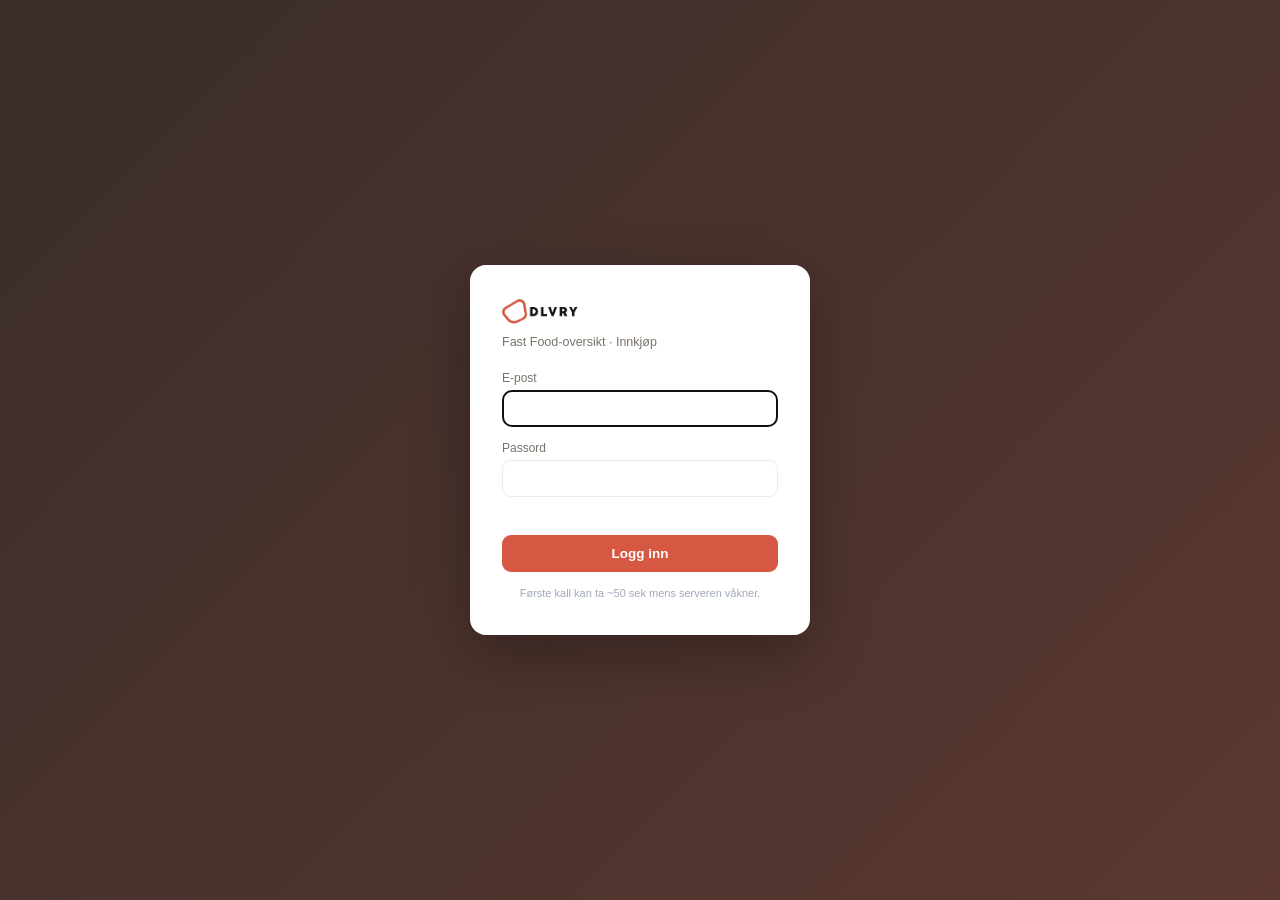
<file: fastfood.html>
<!DOCTYPE html>
<html lang="no">
<head>
<meta charset="UTF-8">
<meta name="viewport" content="width=device-width,initial-scale=1">
<title>Fast Food — DLVRY</title>
<link rel="stylesheet" href="dlvry-stil.css">
<style>
  body{background:var(--bg);color:var(--d-tekst);font-family:var(--d-font);margin:0}
  #loginScreen{position:fixed;inset:0;background:linear-gradient(135deg,#3A2D2A,#5A3830);
    z-index:600;display:flex;align-items:center;justify-content:center}
  #loginScreen .kort{background:#fff;border-radius:16px;box-shadow:0 20px 60px rgba(0,0,0,.3);
    padding:34px 32px;width:340px;max-width:90vw;box-sizing:border-box}
  #loginScreen input{width:100%;border:1px solid #e7ebf3;border-radius:9px;padding:10px 12px;
    font-size:13px;margin-bottom:14px;font-family:inherit;box-sizing:border-box}
  #loginScreen label{display:block;font-size:12px;color:var(--d-tekst-3);margin-bottom:5px}
  #loginScreen button{width:100%;background:var(--primaer);color:#fff;border:none;border-radius:9px;
    padding:11px;font-size:13.5px;font-weight:600;cursor:pointer;font-family:inherit}
  #loginScreen button:disabled{opacity:.6;cursor:not-allowed}
  #loginErr{color:var(--d-roed);font-size:12px;min-height:16px;margin-bottom:8px}
  .d-login-logo{height:26px}
  #app{display:none;max-width:1180px;margin:0 auto;padding:var(--s6) var(--s5) 60px}
  header.topp{display:flex;align-items:center;justify-content:space-between;margin-bottom:var(--s6)}
  header.topp .merke{display:flex;align-items:center;gap:var(--s3)}
  header.topp .bruker{display:flex;align-items:center;gap:var(--s3);font-size:13px;color:var(--d-tekst-2)}
  header.topp button{background:none;border:1px solid var(--d-ramme-mork);border-radius:var(--d-radius-sm);
    padding:7px 12px;cursor:pointer;font-size:12.5px;font-family:inherit;color:var(--d-tekst-2)}
  header.topp button:hover{background:var(--bg)}
  .kpi-rad{display:grid;grid-template-columns:repeat(auto-fit,minmax(180px,1fr));gap:var(--s4);margin-bottom:var(--s5)}
  .banner{background:var(--d-gul-bg);color:var(--d-gul);border-radius:var(--d-radius-sm);
    padding:var(--s3) var(--s4);font-size:12.5px;margin-bottom:var(--s5);display:none}
  .verktoylinje{display:flex;align-items:center;gap:var(--s3);margin-bottom:var(--s4);flex-wrap:wrap}
  .verktoylinje select,.verktoylinje input{padding:8px 10px;border:1px solid var(--d-ramme-mork);
    border-radius:var(--d-radius-sm);font-size:13px;font-family:inherit}
  .verktoylinje input[type=search]{flex:1;min-width:200px}
  .tom{color:var(--d-tekst-3);font-size:13px;padding:24px;text-align:center}
  .sortpil{opacity:.4;font-size:10px;margin-left:3px}
  th.sortbar{cursor:pointer;user-select:none}
  tr.kunde-rad{cursor:pointer}
  tr.detalj-rad td{background:var(--bg);padding:var(--s4)!important}
  #loadOverlay{position:fixed;inset:0;background:var(--bg);z-index:700;display:flex;
    align-items:center;justify-content:center;color:var(--d-tekst-3);font-size:13px}
  #krasjBanner{display:none;position:fixed;inset:0;z-index:800;background:var(--bg);
    padding:60px 24px;box-sizing:border-box;overflow-y:auto}
  #krasjBanner .kort{max-width:560px;margin:0 auto;background:#fff;border:1px solid var(--d-roed);
    border-radius:var(--d-radius);padding:24px 28px}
  #krasjBanner h2{margin:0 0 8px;color:var(--d-roed);font-size:16px}
  #krasjBanner pre{white-space:pre-wrap;word-break:break-word;font-size:12px;
    background:var(--bg);border-radius:var(--d-radius-sm);padding:10px 12px;margin-top:12px}
  #krasjBanner button{margin-top:14px;background:var(--primaer);color:#fff;border:none;
    border-radius:9px;padding:9px 16px;font-size:13px;font-weight:600;cursor:pointer}
</style>
</head>
<body>

<div id="loadOverlay">Laster…</div>

<!-- Sikkerhetsnett: siden skal ALDRI kunne bli helt blank uten forklaring. En uventet feil
     (i boot() eller doLogin(), begge fanget av window.onerror/unhandledrejection under)
     skal alltid vise NOE — helst den faktiske feilmeldingen — i stedet for en tom side som
     ser ut som et krasj uten spor. -->
<div id="krasjBanner">
  <div class="kort">
    <h2>Noe gikk galt</h2>
    <p style="font-size:13px;color:var(--d-tekst-2)">Siden støtte på en uventet feil. Prøv å
      laste siden på nytt — hjelper det ikke, del feilmeldingen under.</p>
    <pre id="krasjTekst"></pre>
    <button onclick="location.reload()">Last siden på nytt</button>
  </div>
</div>

<div id="loginScreen" style="display:none">
  <div class="kort">
    <div style="margin-bottom:4px"><img src="dlvry-logo-full.png" alt="DLVRY" class="d-login-logo"></div>
    <div style="font-size:12.5px;color:var(--d-tekst-3);margin:6px 0 22px">Fast Food-oversikt · Innkjøp</div>
    <label>E-post</label>
    <input id="loginEpost" type="email" autocomplete="username" data-enter="loginBtn">
    <label>Passord</label>
    <input id="loginPassord" type="password" autocomplete="current-password" data-enter="loginBtn">
    <div id="loginErr"></div>
    <button id="loginBtn" onclick="doLogin()">Logg inn</button>
    <div style="font-size:11px;color:#a0a8ba;text-align:center;margin-top:14px;line-height:1.4">
      Første kall kan ta ~50 sek mens serveren våkner.</div>
  </div>
</div>

<div id="ingenTilgang" style="display:none;max-width:420px;margin:80px auto;text-align:center;padding:0 20px">
  <img src="dlvry-logo-full.png" alt="DLVRY" class="d-login-logo" style="margin-bottom:18px">
  <h2 class="d-t-h1">Ingen tilgang</h2>
  <p style="color:var(--d-tekst-2);font-size:13.5px">Denne kontoen har ikke tilgang til Fast Food-siden.</p>
  <button onclick="logout()" style="margin-top:14px;background:var(--primaer);color:#fff;border:none;
    border-radius:9px;padding:10px 18px;font-size:13px;font-weight:600;cursor:pointer">Logg ut</button>
</div>

<div id="app">
  <header class="topp">
    <div class="merke">
      <img src="dlvry-logo-full.png" alt="DLVRY" style="height:22px">
      <span class="d-t-h1" style="margin-left:6px">Fast Food</span>
    </div>
    <div class="bruker">
      <span id="brukerNavn"></span>
      <button onclick="logout()">Logg ut</button>
    </div>
  </header>

  <div class="banner" id="bannerProdukt">
    ⚠ Per-kunde produktmiks er ikke hentet ennå — tallene under viser total omsetning per
    kunde og et samlet produktbilde for hele porteføljen. Klikk en kunde for detaljer når
    det er klart.
  </div>

  <div class="kpi-rad">
    <div class="d-kpi"><div class="d-label">Kunder</div>
      <div class="d-rad"><span class="d-tall" id="kpiAntall">–</span></div>
      <div class="d-vs" id="kpiTreff"></div></div>
    <div class="d-kpi"><div class="d-label">Omsetning i år</div>
      <div class="d-rad"><span class="d-tall" id="kpiOms">–</span></div>
      <div class="d-vs" id="kpiVekst"></div></div>
    <div class="d-kpi"><div class="d-label">Omsetning i fjor</div>
      <div class="d-rad"><span class="d-tall" id="kpiOmsFjor">–</span></div></div>
    <div class="d-kpi"><div class="d-label">DG hele porteføljen</div>
      <div class="d-rad"><span class="d-tall" id="kpiDg">–</span></div>
      <div class="d-vs" id="kpiDgKilde">se forklaring under tabellen</div></div>
  </div>

  <div class="d-panel">
    <div class="d-panel-hode">
      <div><h3>Kunder</h3><div class="d-under">Klikk en rad for produktmiks (når hentet)</div></div>
      <select id="arVelger" class="d-select" onchange="lastAlt()"></select>
    </div>
    <div class="verktoylinje">
      <input type="search" id="sokKunde" placeholder="Søk kundenavn, kjede, segment…" oninput="tegnKunder()">
    </div>
    <div style="overflow-x:auto">
      <table class="d-tabell fast-hode" id="tabellKunder">
        <thead><tr>
          <th class="sortbar" data-sort="kundenavn">Kunde<span class="sortpil"></span></th>
          <th class="sortbar" data-sort="segmentering">Segment<span class="sortpil"></span></th>
          <th class="sortbar" data-sort="kjede">Kjede<span class="sortpil"></span></th>
          <th class="sortbar" data-sort="omsetning_i_ar" style="text-align:right">Oms. i år<span class="sortpil"></span></th>
          <th class="sortbar" data-sort="vekst_pct" style="text-align:right">Vekst<span class="sortpil"></span></th>
          <th class="sortbar" data-sort="estimert_dg_pct" style="text-align:right">DG<span class="sortpil"></span></th>
          <th class="sortbar" data-sort="estimert_db_kr" style="text-align:right">DB<span class="sortpil"></span></th>
        </tr></thead>
        <tbody id="kroppKunder"></tbody>
      </table>
    </div>
    <div class="tom" id="tomKunder" style="display:none">Ingen kunder matcher søket.</div>
  </div>

  <div class="d-panel" style="margin-top:var(--s5)">
    <div class="d-panel-hode">
      <div><h3>Produkter — hele Fast Food-porteføljen</h3>
        <div class="d-under">Samlet for alle fast food-kunder, ikke splittet per kunde ennå</div></div>
    </div>
    <div class="verktoylinje">
      <input type="search" id="sokProdukt" placeholder="Søk produktnavn eller varenummer…"
        oninput="_prodSokTimer && clearTimeout(_prodSokTimer); _prodSokTimer=setTimeout(lastProdukter,300)">
    </div>
    <div style="overflow-x:auto">
      <table class="d-tabell fast-hode">
        <thead><tr>
          <th>Varenummer</th><th title="DLVRYs interne produktnummer — egen nummerserie, ikke koblet mot innkjøpspris">DLVRY-nr</th><th>Produkt</th><th>Kategori</th>
          <th style="text-align:right">Innkjøpspris</th>
          <th style="text-align:right">Omsetning</th><th style="text-align:right">DG</th>
        </tr></thead>
        <tbody id="kroppProdukter"></tbody>
      </table>
    </div>
    <div class="tom" id="tomProdukter" style="display:none">Ingen produkter matcher søket.</div>
  </div>

  <p style="font-size:11.5px;color:var(--d-tekst-3);margin-top:var(--s5);line-height:1.6;max-width:760px">
    <b>Om DG/DB-merkelappene:</b> <span class="d-badge gronn flat" style="margin:0 2px">ekte</span>
    er målt direkte per kunde og produkt i Consolidated Model — ikke kundens forhandlede
    pris, men den faktiske marginen DLVRY har hatt på salget.
    <span class="d-badge graa flat" style="margin:0 2px">est.</span> er et miks-basert
    estimat (dekningsgraden for konseptet/grossisten kunden handler i, ganget med kundens
    omsetning) — brukes for kunder der kunde × produkt ikke er hentet ennå.
    <span class="d-badge gul flat" style="margin:0 2px">est.*</span> betyr at vi HAR ekte
    tall, men grossisten (D07 Lunde Gård) knapt rapporterer varekost — den ekte DG-en ville
    vist urealistisk høyt (rundt 80-100 %), så estimatet brukes i stedet selv om omsetningen
    er ekte.
  </p>
</div>

<script>
const API_BASE = 'https://app-konseptsuite-dlvry.azurewebsites.net';
let TOKEN = sessionStorage.getItem('ks_token') || null;
let BRUKER = null;
let KUNDER = [];
let SORT = {felt:'omsetning_i_ar', retning:-1};
let INNKJOPSPRIS = new Map();   // varenummer(art) -> kostbase, fra produkter.json (samme fil Tilbudsverktøyet bruker)

// produkter.json er en statisk fil uten auth (samme som index.html henter den) — brukes
// her BARE til innkjøpspris-oppslag, ikke til kalkyler. kostbase er DLVRYs kostgrunnlag
// og samme primærkost som Tilbudsverktøyets compute() bruker, se index.html.
async function lastInnkjopspris(){
  try{
    const r = await fetch('produkter.json');
    if(!r.ok) return;
    const p = await r.json();
    const iArt = p.k.indexOf('art'), iKostbase = p.k.indexOf('kostbase');
    for(const row of p.rows){
      const kb = row[iKostbase];
      if(kb != null) INNKJOPSPRIS.set(String(row[iArt]), kb);
    }
  }catch(e){ console.warn('Fant ikke produkter.json — innkjøpspris vises ikke.', e); }
}

// Sikkerhetsnett (se #krasjBanner i <body>): en uventet feil ANYWHERE skal vise seg selv,
// aldri bare la siden stå blank. Fanger både synkrone feil OG avviste Promises — boot() og
// doLogin() er begge async og en glemt .catch() lenger ned i et kall ville ellers forsvunnet
// sporløst inn i konsollen, usynlig for noen uten DevTools åpne.
function visKrasj(feil){
  console.error('Fast Food-siden krasjet:', feil);
  document.getElementById('loadOverlay').style.display='none';
  document.getElementById('krasjTekst').textContent =
    (feil && feil.stack) ? feil.stack : String(feil && feil.message || feil);
  document.getElementById('krasjBanner').style.display='block';
}
window.addEventListener('error', e => visKrasj(e.error || e.message));
window.addEventListener('unhandledrejection', e => visKrasj(e.reason));

function setToken(t){ TOKEN=t; if(t) sessionStorage.setItem('ks_token',t); else sessionStorage.removeItem('ks_token'); }

async function api(path, opts={}){
  const headers = {'Content-Type':'application/json'};
  if(TOKEN) headers['Authorization'] = 'Bearer '+TOKEN;
  const r = await fetch(API_BASE+path, {
    method: opts.method||'GET', headers,
    body: opts.body!=null ? JSON.stringify(opts.body) : undefined,
  });
  if(r.status===401){ setToken(null); BRUKER=null; visLogin(); throw new Error('Økt utløpt.'); }
  if(r.status===204) return null;
  const txt = await r.text();
  let data; try{ data = txt ? JSON.parse(txt) : null; }catch(_){ data = txt; }
  if(!r.ok){
    const msg = (data&&data.detail) ? data.detail : 'HTTP '+r.status;
    throw new Error(typeof msg==='string' ? msg : JSON.stringify(msg));
  }
  return data;
}

const fmtKr = n => (n==null||!isFinite(n)) ? '–' : Math.round(n).toLocaleString('nb-NO')+' kr';
const fmtPct = n => (n==null||!isFinite(n)) ? '–' : n.toLocaleString('nb-NO',{minimumFractionDigits:1,maximumFractionDigits:1})+' %';

function visLogin(){
  document.getElementById('loadOverlay').style.display='none';
  document.getElementById('app').style.display='none';
  document.getElementById('ingenTilgang').style.display='none';
  document.getElementById('loginScreen').style.display='flex';
  setTimeout(()=>document.getElementById('loginEpost').focus(),50);
}

function visIngenTilgang(){
  document.getElementById('loadOverlay').style.display='none';
  document.getElementById('loginScreen').style.display='none';
  document.getElementById('app').style.display='none';
  document.getElementById('ingenTilgang').style.display='';
}

async function doLogin(){
  const epost = document.getElementById('loginEpost').value.trim();
  const passord = document.getElementById('loginPassord').value;
  const errEl = document.getElementById('loginErr');
  errEl.textContent='';
  if(!epost || !passord){ errEl.textContent='Fyll inn e-post og passord.'; return; }
  const btn = document.getElementById('loginBtn');
  btn.disabled=true; btn.textContent='Logger inn…';
  let paalogd = false;
  try{
    const res = await api('/api/auth/logg-inn', {method:'POST', body:{epost,passord}});
    setToken(res.access_token || res.token);
    BRUKER = await api('/api/auth/meg');
    paalogd = true;                     // fra HER av: en feil skal IKKE skrives i det skjulte
    document.getElementById('loginPassord').value='';   // loginErr-feltet — se visKrasj over.
    await visApp();
  }catch(e){
    if(paalogd) visKrasj(e); else errEl.textContent = e.message;
  }finally{
    btn.disabled=false; btn.textContent='Logg inn';
  }
}

function logout(){
  setToken(null); BRUKER=null;
  visLogin();
}

const TILLATE_ROLLER = ['innkjop','leder','admin','superadmin'];

async function visApp(){
  if(!TILLATE_ROLLER.includes(BRUKER.rolle)){ visIngenTilgang(); return; }
  document.getElementById('loadOverlay').style.display='none';
  document.getElementById('loginScreen').style.display='none';
  document.getElementById('ingenTilgang').style.display='none';
  document.getElementById('app').style.display='block';
  document.getElementById('brukerNavn').textContent = BRUKER.navn || BRUKER.epost || '';
  fyllArVelger();
  await lastInnkjopspris();   // FØR lastAlt(): lastProdukter() slår opp i INNKJOPSPRIS ved rendring
  await lastAlt();
}

function fyllArVelger(){
  const sel = document.getElementById('arVelger');
  if(sel.options.length) return;
  const iAr = new Date().getFullYear();
  for(const a of [iAr, iAr-1]){
    const o = document.createElement('option'); o.value=a; o.textContent=a; sel.appendChild(o);
  }
}

async function lastAlt(){
  const ar = document.getElementById('arVelger').value;
  await Promise.all([lastKunder(ar), lastProdukter()]);
}

async function lastKunder(ar){
  try{
    const res = await api('/api/fastfood/kunder' + (ar ? ('?ar='+ar) : ''));
    KUNDER = res.kunder;
    document.getElementById('kpiAntall').textContent = res.antall_kunder.toLocaleString('nb-NO');
    document.getElementById('kpiTreff').textContent = res.antall_med_omsetningsdata + ' med omsetningsdata'
      + (res.antall_med_ekte_omsetning ? ' · '+res.antall_med_ekte_omsetning+' med ekte (målt) omsetning' : '');
    document.getElementById('kpiOms').textContent = fmtKr(res.sum_omsetning_i_ar);
    document.getElementById('kpiOmsFjor').textContent = fmtKr(res.sum_omsetning_i_fjor);
    const vekst = res.sum_omsetning_i_fjor ? 100*(res.sum_omsetning_i_ar-res.sum_omsetning_i_fjor)/res.sum_omsetning_i_fjor : null;
    document.getElementById('kpiVekst').textContent = vekst!=null ? ('vs. i fjor: '+fmtPct(vekst)) : '';
    document.getElementById('bannerProdukt').style.display = res.produkt_per_kunde_hentet ? 'none' : '';
    tegnKunder();
  }catch(e){
    document.getElementById('kroppKunder').innerHTML =
      '<tr><td colspan="7" class="tom">Feil ved henting: '+e.message+'</td></tr>';
  }
}

function tegnKunder(){
  const sok = document.getElementById('sokKunde').value.trim().toLowerCase();
  let rader = KUNDER.filter(k =>
    !sok ||
    (k.kundenavn||'').toLowerCase().includes(sok) ||
    (k.segmentering||'').toLowerCase().includes(sok) ||
    (k.kjede||'').toLowerCase().includes(sok)
  );
  rader = rader.slice().sort((a,b)=>{
    const va = a[SORT.felt], vb = b[SORT.felt];
    if(va==null && vb==null) return 0;
    if(va==null) return 1;
    if(vb==null) return -1;
    if(typeof va === 'string') return SORT.retning * va.localeCompare(vb, 'nb-NO');
    return SORT.retning * (va - vb);
  });
  const tbody = document.getElementById('kroppKunder');
  const dgTotal = KUNDER.reduce((s,k)=>s+(k.estimert_db_kr||0),0);
  const omsTotal = KUNDER.reduce((s,k)=>s+(k.omsetning_i_ar||0),0);
  document.getElementById('kpiDg').textContent = omsTotal ? fmtPct(100*dgTotal/omsTotal) : '–';
  const nEkte = KUNDER.filter(k=>k.margin_kilde==='ekte').length;
  document.getElementById('kpiDgKilde').textContent = nEkte
    ? `Ekte (målt) for ${nEkte} av ${KUNDER.length} kunder, estimat for resten`
    : 'Estimat, ikke målt margin — se forklaring under tabellen';

  if(!rader.length){
    tbody.innerHTML = '';
    document.getElementById('tomKunder').style.display = '';
    return;
  }
  document.getElementById('tomKunder').style.display = 'none';
  tbody.innerHTML = rader.map(k => `
    <tr class="kunde-rad" data-konto="${k.kundekonto}" onclick="apneDetalj('${k.kundekonto}', this)">
      <td><div class="d-navn">${esc(k.kundenavn)}</div>
          <div class="d-sub">${esc(k.kundekonto)}${k.har_omsetningsdata ? '' : ' · ingen omsetningsdata'}</div></td>
      <td>${esc(k.segmentering||'–')}</td>
      <td>${esc(k.kjede||'–')}</td>
      <td style="text-align:right">${fmtKr(k.omsetning_i_ar)}</td>
      <td style="text-align:right">${k.vekst_pct!=null ? fmtPct(k.vekst_pct) : '–'}</td>
      <td style="text-align:right">${k.estimert_dg_pct!=null ? fmtPct(k.estimert_dg_pct) : '–'}${kildeBadge(k.margin_kilde)}</td>
      <td style="text-align:right">${fmtKr(k.estimert_db_kr)}</td>
    </tr>
  `).join('');
}

function kildeBadge(kilde){
  if(kilde==='ekte') return ' <span class="d-badge gronn flat" title="Målt i Consolidated Model, ikke estimert">ekte</span>';
  if(kilde==='estimat_upalitelig_grossist') return ' <span class="d-badge gul flat" title="Grossisten bak omsetningen rapporterer nesten ikke varekost (D07) — den ekte DG-en ville vist ~80-100 %. Estimat brukt i stedet.">est.*</span>';
  if(kilde==='estimat') return ' <span class="d-badge graa flat" title="Miks-basert estimat, se forklaring under tabellen">est.</span>';
  return '';
}

document.querySelectorAll('#tabellKunder th.sortbar').forEach(th => {
  th.addEventListener('click', () => {
    const felt = th.dataset.sort;
    SORT.retning = (SORT.felt===felt) ? -SORT.retning : -1;
    SORT.felt = felt;
    document.querySelectorAll('#tabellKunder .sortpil').forEach(s=>s.textContent='');
    th.querySelector('.sortpil').textContent = SORT.retning===1 ? '▲' : '▼';
    tegnKunder();
  });
});

let _apenDetaljRad = null;
async function apneDetalj(kundekonto, trEl){
  if(_apenDetaljRad){ _apenDetaljRad.remove(); _apenDetaljRad=null; if(trEl.dataset.var===kundekonto){ trEl.dataset.var=''; return; } }
  trEl.dataset.var = kundekonto;
  const ar = document.getElementById('arVelger').value;
  const tr = document.createElement('tr');
  tr.className = 'detalj-rad';
  tr.innerHTML = '<td colspan="7">Laster produktmiks…</td>';
  trEl.after(tr);
  _apenDetaljRad = tr;
  try{
    const res = await api(`/api/fastfood/kunder/${encodeURIComponent(kundekonto)}/produkter` + (ar?('?ar='+ar):''));
    if(!res.hentet || !res.produkter.length){
      tr.querySelector('td').innerHTML =
        '<span style="color:var(--d-tekst-3)">Produktmiks ikke hentet for denne kunden ennå — se banneret øverst.</span>';
      return;
    }
    tr.querySelector('td').innerHTML = '<table class="d-tabell tett"><thead><tr>' +
      '<th>Varenummer</th><th>DLVRY-nr</th><th>Produkt</th><th style="text-align:right">Innkjøpspris</th>'+
      '<th style="text-align:right">Omsetning</th><th style="text-align:right">DG</th>' +
      '</tr></thead><tbody>' +
      res.produkter.map(p => `<tr><td>${esc(p.varenummer||'–')}</td><td>${esc(p.unikt_produktnummer_hk||'–')}</td><td>${esc(p.navn||'–')}</td>` +
        `<td style="text-align:right">${fmtInnkjopspris(p.varenummer)}</td>`+
        `<td style="text-align:right">${fmtKr(p.belop)}</td><td style="text-align:right">${p.dg_pct!=null?fmtPct(p.dg_pct):'–'}</td></tr>`).join('') +
      '</tbody></table>';
  }catch(e){
    tr.querySelector('td').innerHTML = 'Feil: '+esc(e.message);
  }
}

async function lastProdukter(){
  const ar = document.getElementById('arVelger').value;
  const sok = document.getElementById('sokProdukt').value.trim();
  try{
    const qs = new URLSearchParams({...(ar?{ar}:{}), ...(sok?{sok}:{})});
    const res = await api('/api/fastfood/produkter?'+qs.toString());
    const tbody = document.getElementById('kroppProdukter');
    if(!res.produkter.length){
      tbody.innerHTML = '';
      document.getElementById('tomProdukter').style.display = '';
      return;
    }
    document.getElementById('tomProdukter').style.display = 'none';
    tbody.innerHTML = res.produkter.map(p => `
      <tr>
        <td>${esc(p.varenummer||'–')}</td>
        <td>${esc(p.unikt_produktnummer_hk||'–')}</td>
        <td>${esc(p.navn||'–')}${p.margin_usikker ? ' <span class="d-badge gul flat" title="Minst én grossist bak tallet rapporterer ikke varekost">usikker</span>' : ''}</td>
        <td>${esc(p.kategori||'–')}</td>
        <td style="text-align:right">${fmtInnkjopspris(p.varenummer)}</td>
        <td style="text-align:right">${fmtKr(p.belop)}</td>
        <td style="text-align:right">${p.dg_pct!=null?fmtPct(p.dg_pct):'–'}</td>
      </tr>
    `).join('');
  }catch(e){
    document.getElementById('kroppProdukter').innerHTML =
      '<tr><td colspan="7" class="tom">Feil ved henting: '+esc(e.message)+'</td></tr>';
  }
}

// Innkjøpspris finnes kun for varenumre som er i produktkatalogen (produkter.json) —
// mangler et treff der, viser vi «–», ikke 0 kr (0 kr ville lest som gratis vare).
function fmtInnkjopspris(varenummer){
  const kb = INNKJOPSPRIS.get(String(varenummer||''));
  return kb == null ? '–' : fmtKr(kb);
}

function esc(s){
  return String(s==null?'':s).replace(/[&<>"']/g, c => ({'&':'&amp;','<':'&lt;','>':'&gt;','"':'&quot;',"'":'&#39;'}[c]));
}

document.addEventListener('keydown', e => {
  if(e.key!=='Enter') return;
  if(e.target && e.target.dataset && e.target.dataset.enter){ document.getElementById(e.target.dataset.enter).click(); }
});

async function boot(){
  if(TOKEN){
    let hentetBruker = false;
    try{
      BRUKER = await api('/api/auth/meg');
      hentetBruker = true;              // fra HER av: en feil er IKKE en utløpt økt —
      await visApp();                   // ikke tving tilbake til login uten forklaring.
      return;
    }catch(e){
      if(hentetBruker){ visKrasj(e); return; }
      setToken(null);
    }
  }
  visLogin();
}
boot();
</script>
</body>
</html>
</file>
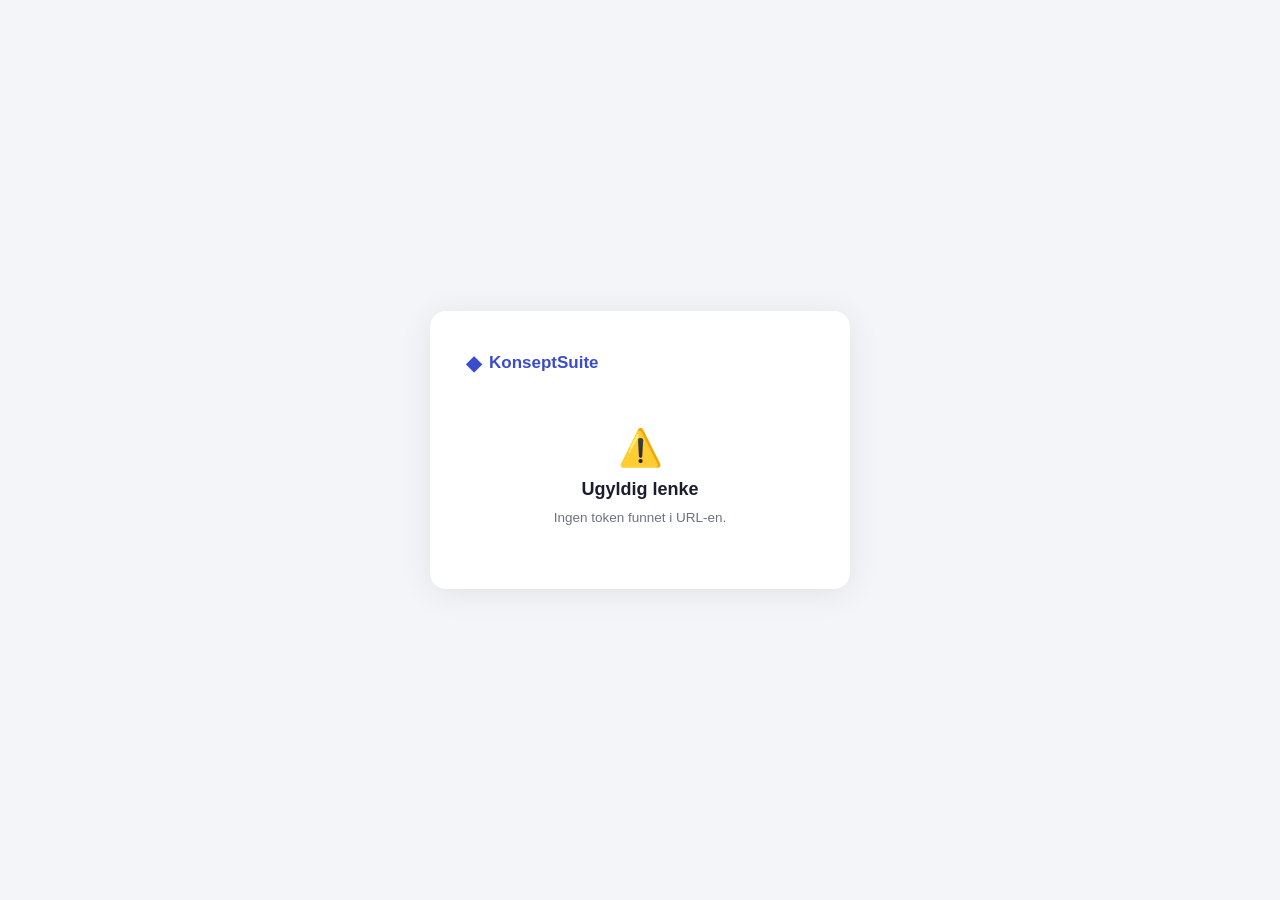
<file: registrer.html>
<!DOCTYPE html>
<html lang="no">
<head>
<meta charset="UTF-8">
<meta name="viewport" content="width=device-width,initial-scale=1">
<title>Fullfør registrering — KonseptSuite</title>
<style>
  :root{
    --brand:#3b4cca;--brand2:#5b6ef5;--bg:#f4f5f9;--card:#fff;
    --text:#1a1d2e;--muted:#6b7280;--line:#e5e7eb;--red:#dc2626;--green:#16a34a;
  }
  *{box-sizing:border-box;margin:0;padding:0}
  body{font-family:-apple-system,BlinkMacSystemFont,'Segoe UI',sans-serif;
    background:var(--bg);color:var(--text);min-height:100vh;
    display:flex;align-items:center;justify-content:center;padding:24px}
  .card{background:var(--card);border-radius:16px;padding:40px 36px;
    width:100%;max-width:420px;box-shadow:0 4px 32px rgba(0,0,0,.08)}
  .logo{display:flex;align-items:center;gap:8px;font-size:17px;font-weight:700;
    color:var(--brand);margin-bottom:28px}
  .mark{font-size:20px}
  h1{font-size:18px;font-weight:700;margin-bottom:4px}
  .sub{font-size:13px;color:var(--muted);margin-bottom:22px}
  .rolle-badge{display:inline-block;background:#ede9fe;color:#6d28d9;
    border-radius:6px;padding:2px 10px;font-size:12px;font-weight:600;margin-bottom:18px}
  label{font-size:12px;font-weight:500;color:var(--muted);display:block;margin-bottom:4px}
  input{width:100%;padding:10px 12px;border:1px solid var(--line);border-radius:9px;
    font-size:13.5px;font-family:inherit;outline:none;transition:.15s;margin-bottom:14px;background:#fff}
  input:focus{border-color:var(--brand);box-shadow:0 0 0 3px rgba(59,76,202,.12)}
  .btn{width:100%;padding:11px;border:none;border-radius:10px;font-size:14px;
    font-weight:600;cursor:pointer;transition:.15s}
  .btn-primary{background:var(--brand);color:#fff}
  .btn-primary:hover{background:var(--brand2)}
  .btn-primary:disabled{opacity:.6;cursor:not-allowed}
  .err{font-size:12.5px;color:var(--red);margin-bottom:12px;min-height:18px}
  .ok{text-align:center;padding:24px 0}
  .ok .ic{font-size:40px;margin-bottom:12px}
  .ok p{font-size:14px;color:var(--muted);margin-bottom:18px}
  #loading{text-align:center;color:var(--muted);font-size:13.5px;padding:24px 0}
  #ugyldig{text-align:center;padding:24px 0}
  #ugyldig .ic{font-size:36px;color:var(--red)}
  #ugyldig p{font-size:13.5px;color:var(--muted);margin-top:10px}
</style>
</head>
<body>
<div class="card">
  <div class="logo"><span class="mark">◆</span> KonseptSuite</div>

  <div id="loading">Validerer invitasjon…</div>

  <div id="ugyldig" style="display:none">
    <div class="ic">⚠️</div>
    <h1 style="margin-top:10px">Ugyldig lenke</h1>
    <p id="ugyldigTekst">Invitasjonslenken er ugyldig, utløpt eller allerede brukt.</p>
  </div>

  <div id="skjema" style="display:none">
    <h1>Fullfør registrering</h1>
    <p class="sub">Du er invitert til KonseptSuite.</p>
    <div class="rolle-badge" id="rolleBadge"></div>
    <p style="font-size:12.5px;color:var(--muted);margin-bottom:18px">
      Konto opprettes for <strong id="epostVis"></strong>
    </p>

    <label>Fullt navn *</label>
    <input id="navn" type="text" placeholder="Fornavn Etternavn" autocomplete="name">

    <label>Passord * (min. 12 tegn)</label>
    <input id="passord" type="password" placeholder="Velg et sikkert passord" autocomplete="new-password">

    <label>Telefon</label>
    <input id="telefon" type="tel" placeholder="+47 xxx xx xxx" autocomplete="tel">

    <div class="err" id="skjemaErr"></div>
    <button class="btn btn-primary" id="regBtn" onclick="registrer()">Opprett konto</button>
  </div>

  <div id="suksess" style="display:none" class="ok">
    <div class="ic">✅</div>
    <h1>Konto opprettet!</h1>
    <p>Du kan nå logge inn med e-post og passordet du valgte.</p>
    <button class="btn btn-primary" onclick="location.href='index.html'">Gå til innlogging</button>
  </div>
</div>

<script>
const API_BASE = 'https://app-konseptsuite-dlvry.azurewebsites.net';
const token = new URLSearchParams(location.search).get('token');

async function apiFetch(path, opts={}){
  const r = await fetch(API_BASE+path, {
    method: opts.method||'GET',
    headers: {'Content-Type':'application/json'},
    body: opts.body!=null ? JSON.stringify(opts.body) : undefined,
  });
  if(r.status===204) return null;
  const txt = await r.text();
  let data; try{ data = txt ? JSON.parse(txt) : null; }catch(_){ data=txt; }
  if(!r.ok){
    const msg = (data&&data.detail) ? data.detail : 'HTTP '+r.status;
    throw new Error(typeof msg==='string' ? msg : JSON.stringify(msg));
  }
  return data;
}

async function init(){
  if(!token){
    visFeil('Ingen token funnet i URL-en.');
    return;
  }
  try{
    const info = await apiFetch('/api/registrer/'+encodeURIComponent(token));
    document.getElementById('epostVis').textContent = info.epost || '';
    document.getElementById('rolleBadge').textContent = info.rolle || '';
    document.getElementById('loading').style.display='none';
    document.getElementById('skjema').style.display='';
  }catch(e){
    visFeil(e.message);
  }
}

function visFeil(tekst){
  document.getElementById('loading').style.display='none';
  document.getElementById('ugyldigTekst').textContent = tekst;
  document.getElementById('ugyldig').style.display='';
}

async function registrer(){
  const navn = document.getElementById('navn').value.trim();
  const passord = document.getElementById('passord').value;
  const telefon = document.getElementById('telefon').value.trim()||null;
  const errEl = document.getElementById('skjemaErr');
  errEl.textContent='';

  if(!navn){ errEl.textContent='Fyll inn fullt navn.'; return; }
  if(!passord||passord.length<12){ errEl.textContent='Passord må være minst 12 tegn.'; return; }

  const btn = document.getElementById('regBtn');
  btn.disabled=true; btn.textContent='Oppretter konto…';
  try{
    await apiFetch('/api/registrer/'+encodeURIComponent(token), {
      method:'POST', body:{navn, passord, telefon}
    });
    document.getElementById('skjema').style.display='none';
    document.getElementById('suksess').style.display='';
    // Auto-redirect etter 3 sek
    setTimeout(()=>location.href='index.html', 3000);
  }catch(e){
    errEl.textContent = e.message;
    btn.disabled=false; btn.textContent='Opprett konto';
  }
}

// Enter-tast sender skjemaet
document.addEventListener('keydown', e=>{
  if(e.key==='Enter' && document.getElementById('skjema').style.display!=='none') registrer();
});

init();
</script>
</body>
</html>
</file>
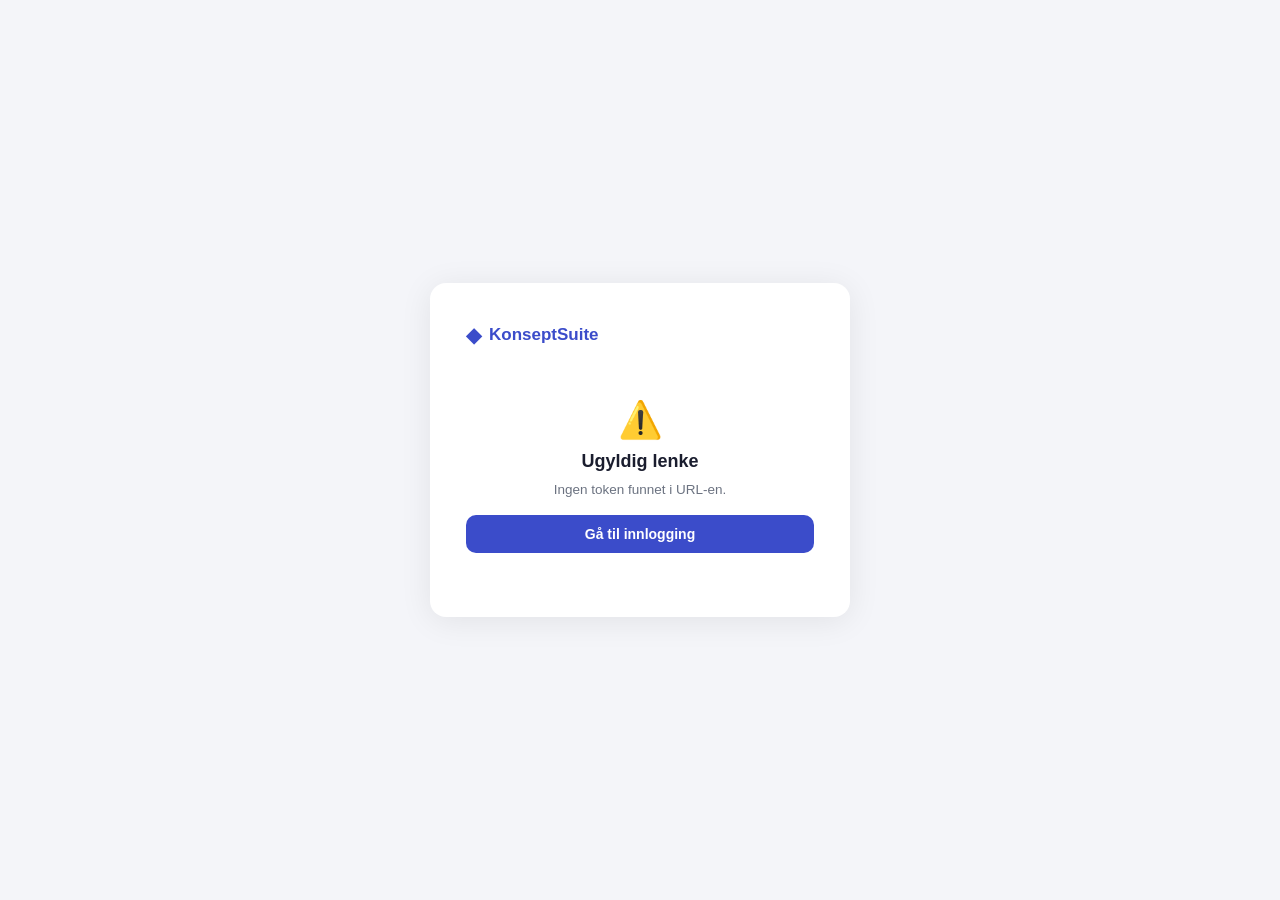
<file: reset-passord.html>
<!DOCTYPE html>
<html lang="no">
<head>
<meta charset="UTF-8">
<meta name="viewport" content="width=device-width,initial-scale=1">
<title>Nullstill passord — KonseptSuite</title>
<style>
  :root{
    --brand:#3b4cca;--brand2:#5b6ef5;--bg:#f4f5f9;--card:#fff;
    --text:#1a1d2e;--muted:#6b7280;--line:#e5e7eb;--red:#dc2626;--green:#16a34a;
  }
  *{box-sizing:border-box;margin:0;padding:0}
  body{font-family:-apple-system,BlinkMacSystemFont,'Segoe UI',sans-serif;
    background:var(--bg);color:var(--text);min-height:100vh;
    display:flex;align-items:center;justify-content:center;padding:24px}
  .card{background:var(--card);border-radius:16px;padding:40px 36px;
    width:100%;max-width:420px;box-shadow:0 4px 32px rgba(0,0,0,.08)}
  .logo{display:flex;align-items:center;gap:8px;font-size:17px;font-weight:700;
    color:var(--brand);margin-bottom:28px}
  .mark{font-size:20px}
  h1{font-size:18px;font-weight:700;margin-bottom:4px}
  .sub{font-size:13px;color:var(--muted);margin-bottom:22px}
  label{font-size:12px;font-weight:500;color:var(--muted);display:block;margin-bottom:4px}
  input{width:100%;padding:10px 12px;border:1px solid var(--line);border-radius:9px;
    font-size:13.5px;font-family:inherit;outline:none;transition:.15s;margin-bottom:14px;background:#fff}
  input:focus{border-color:var(--brand);box-shadow:0 0 0 3px rgba(59,76,202,.12)}
  .btn{width:100%;padding:11px;border:none;border-radius:10px;font-size:14px;
    font-weight:600;cursor:pointer;transition:.15s}
  .btn-primary{background:var(--brand);color:#fff}
  .btn-primary:hover{background:var(--brand2)}
  .btn-primary:disabled{opacity:.6;cursor:not-allowed}
  .err{font-size:12.5px;color:var(--red);margin-bottom:12px;min-height:18px}
  .ok{text-align:center;padding:24px 0}
  .ok .ic{font-size:40px;margin-bottom:12px}
  .ok p{font-size:14px;color:var(--muted);margin-bottom:18px}
  #loading{text-align:center;color:var(--muted);font-size:13.5px;padding:24px 0}
  #ugyldig{text-align:center;padding:24px 0}
  #ugyldig .ic{font-size:36px;color:var(--red)}
  #ugyldig p{font-size:13.5px;color:var(--muted);margin-top:10px}
</style>
</head>
<body>
<div class="card">
  <div class="logo"><span class="mark">◆</span> KonseptSuite</div>

  <div id="loading">Validerer lenke…</div>

  <div id="ugyldig" style="display:none">
    <div class="ic">⚠️</div>
    <h1 style="margin-top:10px">Ugyldig lenke</h1>
    <p id="ugyldigTekst">Lenken er ugyldig, utløpt eller allerede brukt.</p>
    <button class="btn btn-primary" style="margin-top:18px" onclick="location.href='index.html'">Gå til innlogging</button>
  </div>

  <div id="skjema" style="display:none">
    <h1>Sett nytt passord</h1>
    <p class="sub">For <strong id="epostVis"></strong></p>

    <label>Nytt passord * (min. 12 tegn)</label>
    <input id="passord" type="password" placeholder="Velg et sikkert passord" autocomplete="new-password">

    <label>Gjenta passord *</label>
    <input id="passordGjenta" type="password" placeholder="Gjenta passordet" autocomplete="new-password">

    <div class="err" id="skjemaErr"></div>
    <button class="btn btn-primary" id="resetBtn" onclick="settNyttPassord()">Sett nytt passord</button>
  </div>

  <div id="suksess" style="display:none" class="ok">
    <div class="ic">✅</div>
    <h1>Passord satt!</h1>
    <p>Du kan nå logge inn med det nye passordet.</p>
    <button class="btn btn-primary" onclick="location.href='index.html'">Gå til innlogging</button>
  </div>
</div>

<script>
const API_BASE = 'https://app-konseptsuite-dlvry.azurewebsites.net';
const token = new URLSearchParams(location.search).get('token');

async function apiFetch(path, opts={}){
  const r = await fetch(API_BASE+path, {
    method: opts.method||'GET',
    headers: {'Content-Type':'application/json'},
    body: opts.body!=null ? JSON.stringify(opts.body) : undefined,
  });
  if(r.status===204) return null;
  const txt = await r.text();
  let data; try{ data = txt ? JSON.parse(txt) : null; }catch(_){ data=txt; }
  if(!r.ok){
    const msg = (data&&data.detail) ? data.detail : 'HTTP '+r.status;
    throw new Error(typeof msg==='string' ? msg : JSON.stringify(msg));
  }
  return data;
}

async function init(){
  if(!token){
    visFeil('Ingen token funnet i URL-en.');
    return;
  }
  try{
    const info = await apiFetch('/api/passord/reset/'+encodeURIComponent(token));
    document.getElementById('epostVis').textContent = info.epost || '';
    document.getElementById('loading').style.display='none';
    document.getElementById('skjema').style.display='';
  }catch(e){
    visFeil(e.message);
  }
}

function visFeil(tekst){
  document.getElementById('loading').style.display='none';
  document.getElementById('ugyldigTekst').textContent = tekst;
  document.getElementById('ugyldig').style.display='';
}

async function settNyttPassord(){
  const passord = document.getElementById('passord').value;
  const gjenta = document.getElementById('passordGjenta').value;
  const errEl = document.getElementById('skjemaErr');
  errEl.textContent='';

  if(!passord||passord.length<12){ errEl.textContent='Passord må være minst 12 tegn.'; return; }
  if(passord!==gjenta){ errEl.textContent='Passordene er ikke like.'; return; }

  const btn = document.getElementById('resetBtn');
  btn.disabled=true; btn.textContent='Setter nytt passord…';
  try{
    await apiFetch('/api/passord/reset/'+encodeURIComponent(token), {
      method:'POST', body:{nytt_passord:passord}
    });
    document.getElementById('skjema').style.display='none';
    document.getElementById('suksess').style.display='';
    setTimeout(()=>location.href='index.html', 3000);
  }catch(e){
    errEl.textContent = e.message;
    btn.disabled=false; btn.textContent='Sett nytt passord';
  }
}

document.addEventListener('keydown', e=>{
  if(e.key==='Enter' && document.getElementById('skjema').style.display!=='none') settNyttPassord();
});

init();
</script>
</body>
</html>
</file>
<file: dlvry-stil.css>
/* ============================================================
   DLVRY KONSEPTSUITE — DESIGNSYSTEM
   Kilde: DLVRY presentasjonsmal (theme1.xml) + godkjent stilguide 2026-06-21
   Alle komponentklasser har d- prefiks for å unngå kollisjon med eksisterende CSS.
   Endre tokens i :root → endrer hele appen. Ikke overstyr farger lokalt.
   ============================================================ */
:root{
  /* --- Flater --- */
  --bg:            #F4F2ED;   /* varm off-white sidebakgrunn */
  --panel:         #FFFFFF;
  --sidemeny:      #3A2D2A;   /* varm mørk brun */
  --sidemeny-tekst:#C8BEB8;
  --sidemeny-aktiv:#FFFFFF;

  /* --- Merkevare (DLVRY korall-terrakotta) --- */
  --primaer:       #D65742;   /* theme dk2 — logo/merkevare */
  --primaer-mork:  #B8472F;   /* hover */
  --primaer-svak:  #FBEAE6;   /* lys korall bakgrunn (aktiv/hover) */

  /* --- Sekundær data (theme teal) --- */
  --teal:          #0097B8;
  --teal-mork:     #006383;

  /* --- Status (pille; dempet mot varm palett) --- */
  --d-gronn:    #3F7D55;  --d-gronn-bg:    #E3F0E6;
  --d-gul:      #B45309;  --d-gul-bg:      #FBEBD2;
  --d-bla:      #006383;  --d-bla-bg:      #DCEEF3;
  --d-roed:     #C0392B;  --d-roed-bg:     #FBE3DF;
  --d-lilla:    #56423E;  --d-lilla-bg:    #EFE9E6;
  --d-graa:     #6B6560;  --d-graa-bg:     #EEEBE6;

  /* --- Tekst --- */
  --d-tekst:      #211C1A;
  --d-tekst-2:    #5C534E;
  /* Var #948C86 = 3,3:1 mot hvitt, under WCAG-kravet på 4,5:1 for brødtekst — og dette er
     nettopp fargen på forklaringene under tallene. Mørknet 2026-08-07, samme varme tone. */
  --d-tekst-3:    #7A7269;
  --d-ramme:      #E6E1DA;
  --d-ramme-mork: #D6CFC6;

  /* --- Form --- */
  --d-radius:     14px;
  --d-radius-sm:  9px;
  --d-radius-pille: 999px;
  --d-skygge:     0 1px 2px rgba(58,45,42,.05), 0 1px 3px rgba(58,45,42,.07);
  --d-skygge-hev: 0 4px 12px rgba(58,45,42,.10);

  /* --- Avstand (4px-skala) --- */
  --s1:4px; --s2:8px; --s3:12px; --s4:16px; --s5:20px; --s6:24px; --s8:32px;

  /* --- Type (DLVRY-mal: Trebuchet overskrift, Arial body) --- */
  --font-display: "Trebuchet MS", "Segoe UI", Tahoma, sans-serif;
  --d-font: Arial, "Helvetica Neue", Helvetica, sans-serif;
}

/* ---------- Typografi ---------- */
.d-t-kpi   {font-family:var(--font-display); font-size:30px; font-weight:700; letter-spacing:-.02em; line-height:1.1;}
.d-t-h1    {font-family:var(--font-display); font-size:22px; font-weight:700; letter-spacing:-.01em; color:var(--d-tekst);}
.d-t-h2    {font-family:var(--font-display); font-size:16px; font-weight:700; color:var(--d-tekst);}
.d-t-body  {font-size:14px; font-weight:400;}
.d-t-label {font-size:12px; font-weight:500; color:var(--d-tekst-2);}
.d-t-hint  {font-size:11px; font-weight:500; color:var(--d-tekst-3); text-transform:uppercase; letter-spacing:.04em;}

/* ---------- Layout-skall (sidemeny + innhold) ---------- */
.d-skall{display:flex; min-height:100vh;}
.d-sidemeny{
  width:230px; flex:0 0 230px; background:var(--sidemeny);
  padding:var(--s5) var(--s3); color:var(--sidemeny-tekst);
  position:sticky; top:0; height:100vh; overflow-y:auto;
  display:flex; flex-direction:column;
}
.d-logo{display:flex; align-items:center; gap:var(--s2); color:#fff;
  font-family:var(--font-display); font-weight:700; font-size:18px; letter-spacing:.02em;
  padding:var(--s2) var(--s3) var(--s6);}
.d-logo .d-mark{width:26px;height:24px; background:var(--primaer);
  border-radius:14px 14px 14px 3px; transform:rotate(-2deg); flex-shrink:0;}
.d-meny a{display:flex; align-items:center; gap:var(--s3);
  padding:10px var(--s3); border-radius:var(--d-radius-sm);
  color:var(--sidemeny-tekst); text-decoration:none; font-weight:500;
  font-size:14px; margin-bottom:2px; cursor:pointer;}
.d-meny a .ic{width:18px;height:18px;opacity:.85; flex-shrink:0; text-align:center;}
.d-meny a:hover{background:rgba(255,255,255,.06); color:#fff;}
.d-meny a.aktiv{background:var(--primaer); color:#fff;}
.d-meny a.deaktivert{opacity:.35; cursor:not-allowed; pointer-events:none;}
.d-innhold{flex:1; padding:var(--s8); max-width:1180px;}

/* Kunde-seksjon i sidemeny */
.d-side-sek{margin-top:var(--s4); padding-top:var(--s4); border-top:1px solid rgba(255,255,255,.07);}
.d-side-lbl{font-size:10.5px; text-transform:uppercase; letter-spacing:.06em; color:#6b7488;
  padding:0 var(--s2) var(--s2); font-weight:600;}
.d-side-sok{width:100%; box-sizing:border-box; margin-bottom:6px; padding:5px 8px;
  border-radius:7px; border:1px solid rgba(255,255,255,.12); background:rgba(255,255,255,.06);
  color:#fff; font-size:12px; outline:none; font-family:inherit;}
.d-side-sok::placeholder{color:rgba(255,255,255,.4);}
.d-side-bruker{margin-top:auto; display:flex; align-items:center; gap:10px;
  padding:12px var(--s2) 2px; border-top:1px solid rgba(255,255,255,.07);}

/* ---------- Panel / kort ---------- */
.d-panel{background:var(--panel); border:1px solid var(--d-ramme);
  border-radius:var(--d-radius); box-shadow:var(--d-skygge); padding:var(--s5);}
/* Paneloverskrift. Sto tidligere som inline-stil på 17 h3-er, med tre ulike marger. */
.d-panel > h3{margin:0 0 var(--s4); font-size:14px; font-weight:600; color:var(--d-tekst);}
.d-panel-hode{display:flex; align-items:flex-start; justify-content:space-between;
  margin-bottom:var(--s4); gap:var(--s3);}
.d-panel-hode .d-lenke{color:var(--primaer); font-size:13px; font-weight:550; text-decoration:none;}
.d-panel-hode .d-lenke:hover{text-decoration:underline;}

/* ---------- KPI-kort ---------- */
.d-kpi{background:var(--panel); border:1px solid var(--d-ramme);
  border-radius:var(--d-radius); box-shadow:var(--d-skygge); padding:var(--s4) var(--s5);}
.d-kpi .d-label{font-size:13px; color:var(--d-tekst-2); font-weight:500;}
.d-kpi .d-rad{display:flex; align-items:baseline; gap:var(--s3); margin-top:var(--s2);}
.d-kpi .d-tall{font-family:var(--font-display); font-size:28px; font-weight:700; letter-spacing:-.02em;}
.d-kpi .d-vs{font-size:12px; color:var(--d-tekst-3); margin-top:var(--s1);}
.d-trend{font-size:12px; font-weight:650; display:inline-flex; align-items:center; gap:3px;}
.d-trend.opp{color:var(--d-gronn);} .d-trend.ned{color:var(--d-roed);}

/* ---------- Badge (status-pille) ---------- */
.d-badge{display:inline-flex; align-items:center; gap:5px;
  padding:3px 10px; border-radius:var(--d-radius-pille);
  font-size:12px; font-weight:600; line-height:1.4; white-space:nowrap;}
.d-badge::before{content:""; width:6px; height:6px; border-radius:50%;
  background:currentColor; opacity:.9; flex-shrink:0;}
.d-badge.gronn{color:var(--d-gronn); background:var(--d-gronn-bg);}
.d-badge.gul  {color:var(--d-gul);   background:var(--d-gul-bg);}
.d-badge.bla  {color:var(--d-bla);   background:var(--d-bla-bg);}
.d-badge.roed {color:var(--d-roed);  background:var(--d-roed-bg);}
.d-badge.lilla{color:var(--d-lilla); background:var(--d-lilla-bg);}
.d-badge.graa {color:var(--d-graa);  background:var(--d-graa-bg);}
.d-badge.flat{padding:3px 12px;}
.d-badge.flat::before{display:none;}

/* ---------- Knapper ---------- */
.d-knapp{display:inline-flex; align-items:center; gap:var(--s2);
  padding:9px 16px; border-radius:var(--d-radius-sm); font-size:14px;
  font-weight:600; border:1px solid transparent; cursor:pointer;
  font-family:inherit; transition:background .12s,border-color .12s; line-height:1.2;}
.d-knapp:disabled{opacity:.5; cursor:not-allowed;}
.d-knapp.primar{background:var(--primaer); color:#fff; border-color:var(--primaer);}
.d-knapp.primar:hover:not(:disabled){background:var(--primaer-mork); border-color:var(--primaer-mork);}
.d-knapp.sekundar{background:#fff; color:var(--d-tekst); border-color:var(--d-ramme-mork);}
.d-knapp.sekundar:hover:not(:disabled){background:var(--bg); border-color:var(--d-tekst-3);}
.d-knapp.subtil{background:transparent; color:var(--primaer); border-color:transparent;}
.d-knapp.subtil:hover:not(:disabled){background:var(--primaer-svak);}
.d-knapp.fare{background:#fff; color:var(--d-roed); border-color:#E6B5AE;}
.d-knapp.fare:hover:not(:disabled){background:var(--d-roed-bg);}
.d-knapp.sm{padding:5px 10px; font-size:12px;}

/* ---------- Felt / input ---------- */
.d-felt{display:flex; flex-direction:column; gap:5px;}
.d-felt label{font-size:12px; font-weight:600; color:var(--d-tekst-2);}
.d-input,.d-select{padding:9px 12px; border:1px solid var(--d-ramme-mork);
  border-radius:var(--d-radius-sm); font-size:13px; font-family:inherit;
  background:#fff; color:var(--d-tekst); width:100%; box-sizing:border-box;}
.d-input:focus,.d-select:focus{outline:none; border-color:var(--primaer);
  box-shadow:0 0 0 3px var(--primaer-svak);}
.d-input:disabled{background:var(--bg); color:var(--d-tekst-3);}
.d-sok{position:relative;}
.d-sok .d-input{padding-left:36px;}
.d-sok .ic{position:absolute; left:11px; top:50%; transform:translateY(-50%);
  width:16px;height:16px; color:var(--d-tekst-3);}

/* ---------- Tabell ---------- */
.d-tabell{width:100%; border-collapse:collapse; font-size:13px;}
.d-tabell thead th{text-align:left; font-size:11.5px; font-weight:600;
  color:var(--d-tekst-2); padding:10px var(--s3); border-bottom:1px solid var(--d-ramme);
  white-space:nowrap; background:#fafaf8;}
.d-tabell tbody td{padding:11px var(--s3); border-bottom:1px solid var(--d-ramme); color:var(--d-tekst);}
.d-tabell tbody tr:hover{background:var(--bg);}
.d-tabell tbody tr:last-child td{border-bottom:none;}
.d-tabell .d-navn{font-weight:600;}
.d-tabell .d-sub{color:var(--d-tekst-3); font-size:12px;}

/* ---------- Tabell-varianter (fase 2, 2026-08-07) ----------
   Lagt til fordi mønstrene under sto skrevet for hånd i hver enkelt tabell: høyrejusterte
   tallkolonner, tett radhøyde for lange lister, og klikkbare rader. */
/* Ikke scopet til .d-tabell med vilje: flere tabeller i appen (bl.a. kalkylens
   handlekurv) har ennå ikke klassen, og en tallkolonne skal justeres uansett. */
td.tall, th.tall{text-align:right; font-variant-numeric:tabular-nums;}
.d-tabell.tett tbody td{padding:6px var(--s3);}
.d-tabell.tett thead th{padding:7px var(--s3);}
.d-tabell.klikkbar tbody tr{cursor:pointer;}
/* Sticky hode: lange tabeller mister overskriftene ved rulling, og da vet man ikke lenger
   hvilken kolonne som er hva. Krever at tabellen står i en .table-wrap med maks-høyde. */
.d-tabell.fast-hode thead th{position:sticky; top:0; z-index:2;}
.d-tabell tfoot td{padding:11px var(--s3); border-top:2px solid var(--d-ramme);
  font-weight:700; background:#fafaf8;}

/* ---------- Panelhode med undertittel ----------
   .d-panel-hode fantes fra før, men uten plass til den forklarende linja de fleste
   panelene har. Nå ligger tittel + undertittel til venstre, handling til høyre. */
.d-panel-hode h3{margin:0; font-size:14px; font-weight:600; color:var(--d-tekst);}
.d-panel-hode .d-under{font-size:12.5px; color:var(--d-tekst-2); margin-top:3px; font-weight:400;}
.d-panel-hode.midtstilt{align-items:center;}

/* ---------- Verktøylinje (filtre over en tabell) ---------- */
.d-verktoy{display:flex; gap:var(--s3); flex-wrap:wrap; align-items:center;
  margin-bottom:var(--s3);}
.d-verktoy .d-input,.d-verktoy .d-select{width:auto;}

/* ---------- Tomtilstand ----------
   «Ingen data» var skrevet på ni ulike måter. En tomtilstand skal si hva som mangler OG
   hva man gjør med det — derfor to linjer, ikke én. */
.d-tom{padding:var(--s6) var(--s4); text-align:center; color:var(--d-tekst-2);
  font-size:13px;}
.d-tom .d-tom-tit{font-weight:600; color:var(--d-tekst); margin-bottom:4px;}
.d-tom .d-tom-hjelp{font-size:12.5px; color:var(--d-tekst-3);}

/* ---------- Inline forbehold ----------
   Ikke en status-pille (.d-badge), men et lite forbehold festet til et tall: «⚠ usikker».
   Skal leses som en fotnote, ikke som en advarsel som stjeler blikket. */
.d-merke{display:inline-flex; align-items:center; gap:3px; font-size:11px;
  font-weight:600; padding:1px 6px; border-radius:var(--d-radius-pille);
  vertical-align:middle; white-space:nowrap;}
.d-merke.advarsel{color:var(--d-gul); background:var(--d-gul-bg);}
.d-merke.feil    {color:var(--d-roed); background:var(--d-roed-bg);}
.d-merke.ok      {color:var(--d-gronn); background:var(--d-gronn-bg);}
.d-merke.noytral {color:var(--d-graa); background:var(--d-graa-bg);}

/* ---------- Tastaturfokus ----------
   Manglet helt. Uten synlig fokus er appen ubrukelig med tastatur, og skjermlesere
   mister stedet. :focus-visible treffer bare tastaturbruk, ikke museklikk. */
.d-knapp:focus-visible, .d-fane:focus-visible, .rap-pill:focus-visible,
.d-meny a:focus-visible, .d-input:focus-visible, .d-select:focus-visible{
  outline:2px solid var(--primaer); outline-offset:2px;}

/* ---------- Faner (kundekort) ---------- */
.d-faner{display:flex; gap:4px; border-bottom:2px solid var(--d-ramme);
  margin:var(--s5) 0 var(--s4);}
.d-fane{background:none; border:none; padding:9px var(--s3); font-size:13px;
  color:var(--d-tekst-2); cursor:pointer; border-bottom:2px solid transparent;
  font-weight:500; font-family:inherit; margin-bottom:-2px; transition:.12s;}
.d-fane:hover{color:var(--d-tekst);}
.d-fane.aktiv{color:var(--primaer); border-bottom-color:var(--primaer);}

/* ---------- Pipeline-bånd ---------- */
.d-pipeline{display:flex; gap:6px; flex-wrap:wrap;}
.d-steg{flex:1; min-width:118px; background:#fff; border:1px solid var(--d-ramme);
  border-radius:var(--d-radius-sm); padding:var(--s3) var(--s4);}
.d-steg .d-topp{height:3px; border-radius:3px; margin:-2px -2px 10px;}
.d-steg .d-navn{font-size:12px; color:var(--d-tekst-2); font-weight:600;}
.d-steg .d-ant{font-family:var(--font-display); font-size:22px; font-weight:700; margin:3px 0;}
.d-steg .d-verdi{font-size:12px; color:var(--d-tekst-3);}

/* ---------- Tidslinje (aktivitet) ---------- */
.d-tidslinje{display:flex; flex-direction:column; gap:var(--s4); list-style:none; padding:0; margin:0;}
.d-hending{display:flex; gap:var(--s3);}
.d-hending .d-punkt{width:30px;height:30px;border-radius:50%; flex:0 0 30px;
  display:grid; place-items:center; background:var(--primaer-svak); color:var(--primaer);
  font-size:13px; font-weight:600;}
.d-hending .d-innh{flex:1;}
.d-hending .d-innh .d-tit{font-weight:600; font-size:13px; color:var(--d-tekst);}
.d-hending .d-innh .d-meta{font-size:12px; color:var(--d-tekst-3); margin-top:2px;}
.d-hending .d-innh .d-notat{font-size:13px; color:var(--d-tekst-2); margin-top:4px;}

/* ---------- Legg-til-rad (input-område under tabell) ---------- */
.d-legg-til{display:flex; gap:var(--s2); margin-top:var(--s3); flex-wrap:wrap; align-items:flex-end;}

/* ============================================================
   KUNDEKORT — Variant A (Oversikt)
   ============================================================ */
/* Placeholder-markering: felt uten datakilde ennå */
.d-ph{color:var(--d-tekst-3); font-style:italic;}
.d-kommer{display:inline-block; font-size:9.5px; font-weight:700; letter-spacing:.05em;
  text-transform:uppercase; color:var(--d-tekst-3); background:var(--d-graa-bg);
  border:1px solid var(--d-ramme); border-radius:6px; padding:1px 6px; vertical-align:middle;
  line-height:1.5;}

/* Ytre kort */
.d-kk{background:var(--panel); border:1px solid var(--d-ramme); border-radius:var(--d-radius);
  box-shadow:var(--d-skygge); overflow:hidden; margin-bottom:var(--s4);}

/* Header */
.d-kk-hode{display:flex; align-items:flex-start; justify-content:space-between; gap:var(--s5);
  padding:var(--s6) var(--s6) var(--s5);}
.d-kk-avatar{width:56px; height:56px; border-radius:15px; background:var(--sidemeny); color:#fff;
  display:flex; align-items:center; justify-content:center; font-family:var(--font-display);
  font-weight:700; font-size:20px; flex:none;}
.d-kk-navn{display:flex; align-items:center; gap:var(--s3); flex-wrap:wrap;}
.d-kk-meta{display:flex; align-items:center; gap:9px; flex-wrap:wrap; margin-top:8px;
  font-size:13px; font-weight:500; color:var(--d-tekst-3);}
.d-kk-meta .skille{opacity:.4;}
.d-kk-mono{font-family:"JetBrains Mono","Consolas",monospace; font-size:12.5px; color:var(--d-tekst-2);}
.d-kk-kam{display:inline-flex; align-items:center; gap:6px;}
.d-kk-kam .pp{width:18px; height:18px; border-radius:50%; background:var(--primaer); color:#fff;
  font-size:8.5px; font-weight:600; display:flex; align-items:center; justify-content:center;}
.d-kk-handling{display:flex; gap:var(--s2); flex:none;}
.d-kk-ikonknapp{width:38px; height:38px; display:inline-flex; align-items:center; justify-content:center;
  border-radius:var(--d-radius-sm); background:#fff; color:var(--d-tekst-2);
  border:1px solid var(--d-ramme-mork); cursor:pointer;}
.d-kk-ikonknapp:hover{background:var(--bg);}
.d-kk-ikonknapp.aktiv{background:var(--primaer-svak); color:var(--primaer); border-color:var(--primaer);}

/* KPI-strip */
.d-kk-kpi{display:flex; gap:var(--s3); padding:0 var(--s6) var(--s5); flex-wrap:wrap;}
.d-kk-kpi .kort{flex:1; min-width:150px; background:var(--bg); border:1px solid var(--d-ramme);
  border-radius:13px; padding:14px 15px;}
.d-kk-kpi .lbl{font-size:12px; font-weight:500; color:var(--d-tekst-3);
  display:flex; justify-content:space-between; align-items:flex-start; gap:8px;}
.d-kk-kpi .verdi{font-family:var(--font-display); font-size:22px; font-weight:700;
  letter-spacing:-.01em; color:var(--d-tekst); margin-top:7px; font-variant-numeric:tabular-nums;}
.d-kk-kpi .sub{font-size:12px; font-weight:500; color:var(--d-tekst-3); margin-top:5px;}

/* To-kolonne body */
.d-kk-body{display:grid; grid-template-columns:1fr 1.12fr; border-top:1px solid var(--d-ramme);}
.d-kk-venstre{padding:var(--s5) var(--s6); border-right:1px solid var(--d-ramme);
  display:flex; flex-direction:column; gap:var(--s5); min-width:0;}
.d-kk-hoyre{padding:var(--s5) var(--s6); display:flex; flex-direction:column; gap:var(--s4); min-width:0;}
.d-kk-skille{height:1px; background:var(--d-ramme);}
.d-kk-rad{display:flex; justify-content:space-between; align-items:center; gap:var(--s3);}
.d-kk-rad .k{font-size:13px; font-weight:500; color:var(--d-tekst-3);}
.d-kk-rad .v{font-size:13px; font-weight:600; color:var(--d-tekst);}
.d-kk-adr{display:flex; gap:10px; align-items:flex-start;}
.d-kk-adr .albl{font-size:12px; font-weight:500; color:var(--d-tekst-3);}
.d-kk-adr .aval{font-size:13.5px; font-weight:600; color:var(--d-tekst); margin-top:2px;}
.d-kk-piller{display:flex; flex-wrap:wrap; gap:6px;}
.d-kk-pille{padding:5px 10px; border-radius:var(--d-radius-pille); background:var(--d-graa-bg);
  border:1px solid var(--d-ramme); font-size:12px; font-weight:500; color:var(--d-tekst-2);}

/* Neste oppgave-kort (placeholder) */
.d-kk-oppgave{background:var(--primaer-svak); border:1px solid #F2DCD4; border-radius:13px;
  padding:13px 15px; display:flex; gap:var(--s3); align-items:flex-start;}
.d-kk-oppgave .ikon{width:34px; height:34px; border-radius:var(--d-radius-sm); background:var(--primaer);
  color:#fff; display:inline-flex; align-items:center; justify-content:center; flex:none; font-size:16px;}

/* Engasjement-rader (faneinnhold på kundekort) */
.d-kk-linje{display:flex; align-items:center; gap:var(--s3); padding:11px 0;
  border-bottom:1px solid var(--d-ramme);}
.d-kk-linje:last-child{border-bottom:none;}
.d-kk-linje .pp{width:34px; height:34px; border-radius:50%; color:#fff; font-size:12px; font-weight:600;
  display:flex; align-items:center; justify-content:center; flex:none;}
.d-kk-linje .navn{font-size:13.5px; font-weight:600; color:var(--d-tekst);}
.d-kk-linje .und{font-size:12px; font-weight:500; color:var(--d-tekst-3); margin-top:1px;}
.d-kk-tomstat{color:var(--d-tekst-3); font-size:13px; padding:var(--s4) 0;}

@media(max-width:1000px){
  .d-kk-body{grid-template-columns:1fr;}
  .d-kk-venstre{border-right:none; border-bottom:1px solid var(--d-ramme);}
}

/* ---------- Grid-hjelpere ---------- */
.d-grid{display:grid; gap:var(--s4);}
.d-g7{grid-template-columns:repeat(7,1fr);}
.d-g6{grid-template-columns:repeat(6,1fr);}
.d-g4{grid-template-columns:repeat(4,1fr);}
.d-g3{grid-template-columns:repeat(3,1fr);}
.d-g2{grid-template-columns:repeat(2,1fr);}
@media(max-width:1000px){
  .d-g7,.d-g6,.d-g4{grid-template-columns:repeat(2,1fr)}
  .d-g3,.d-g2{grid-template-columns:1fr}
}
</file>
